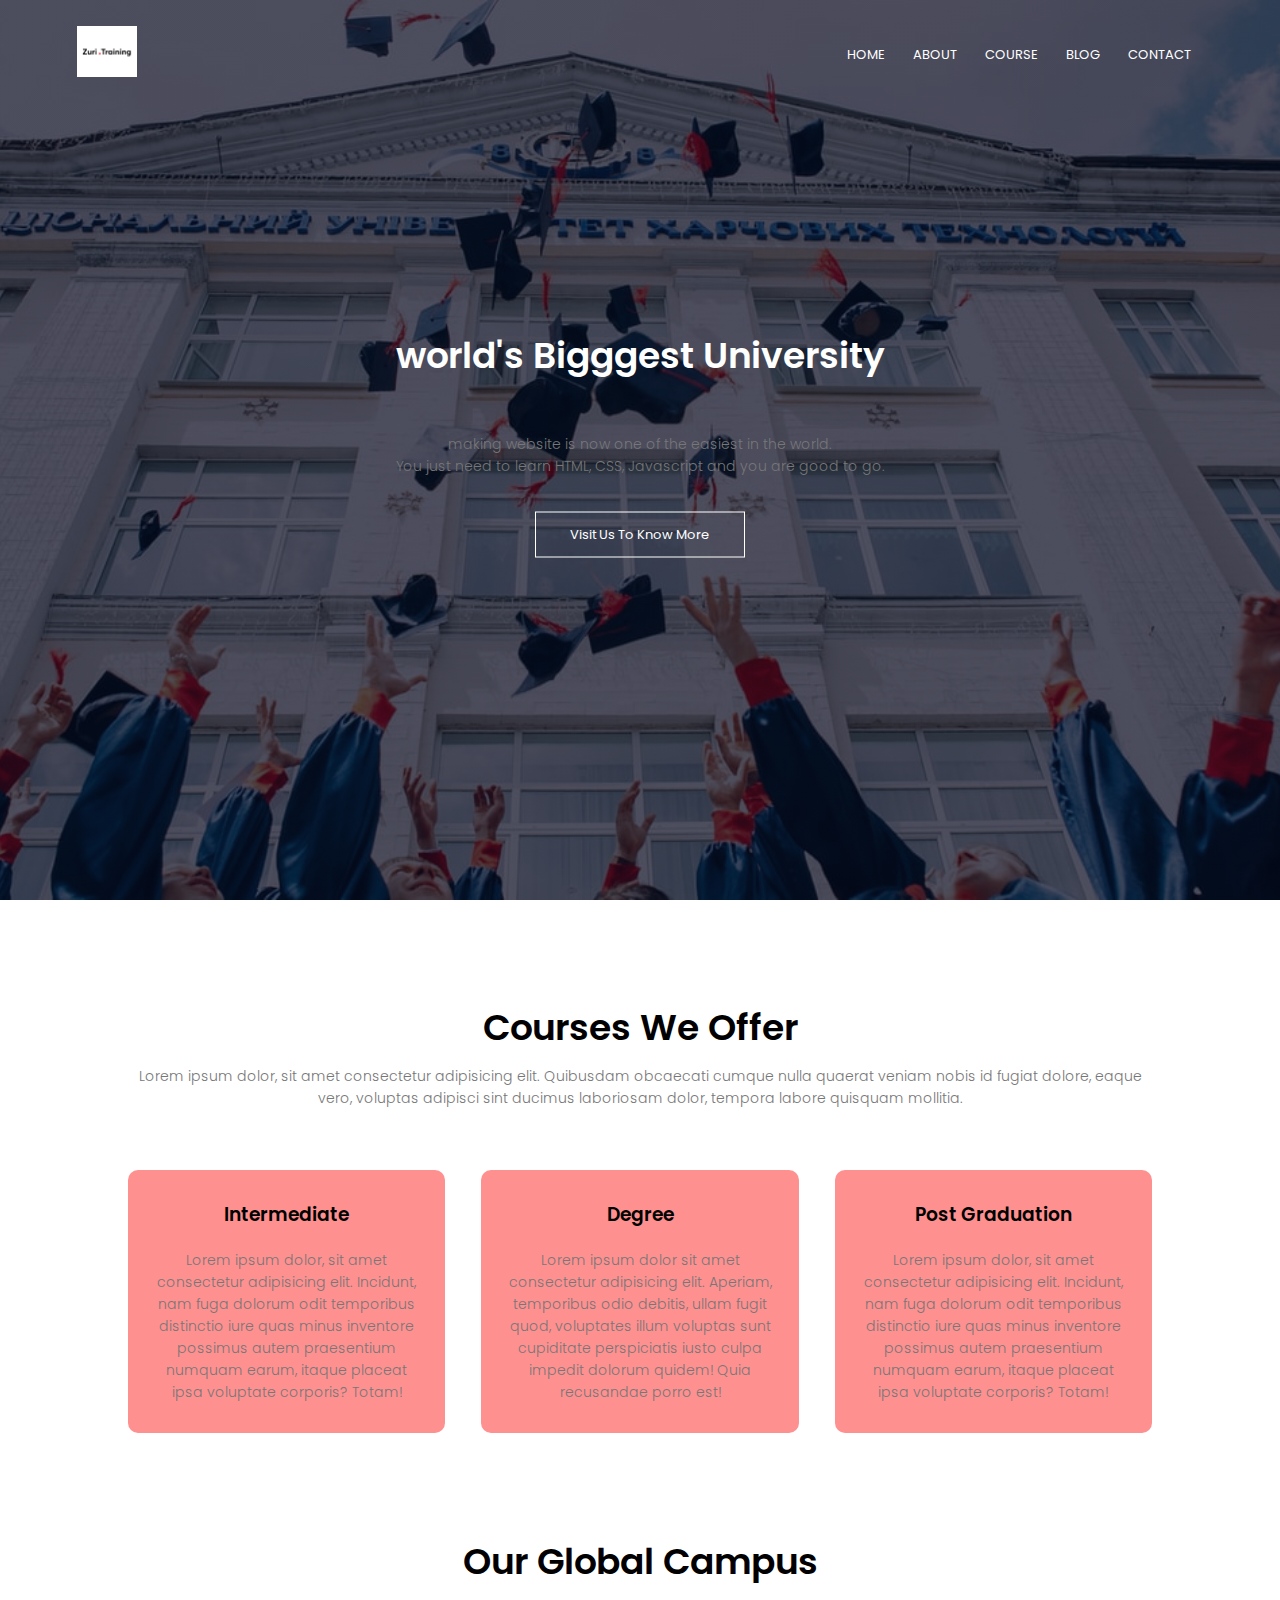
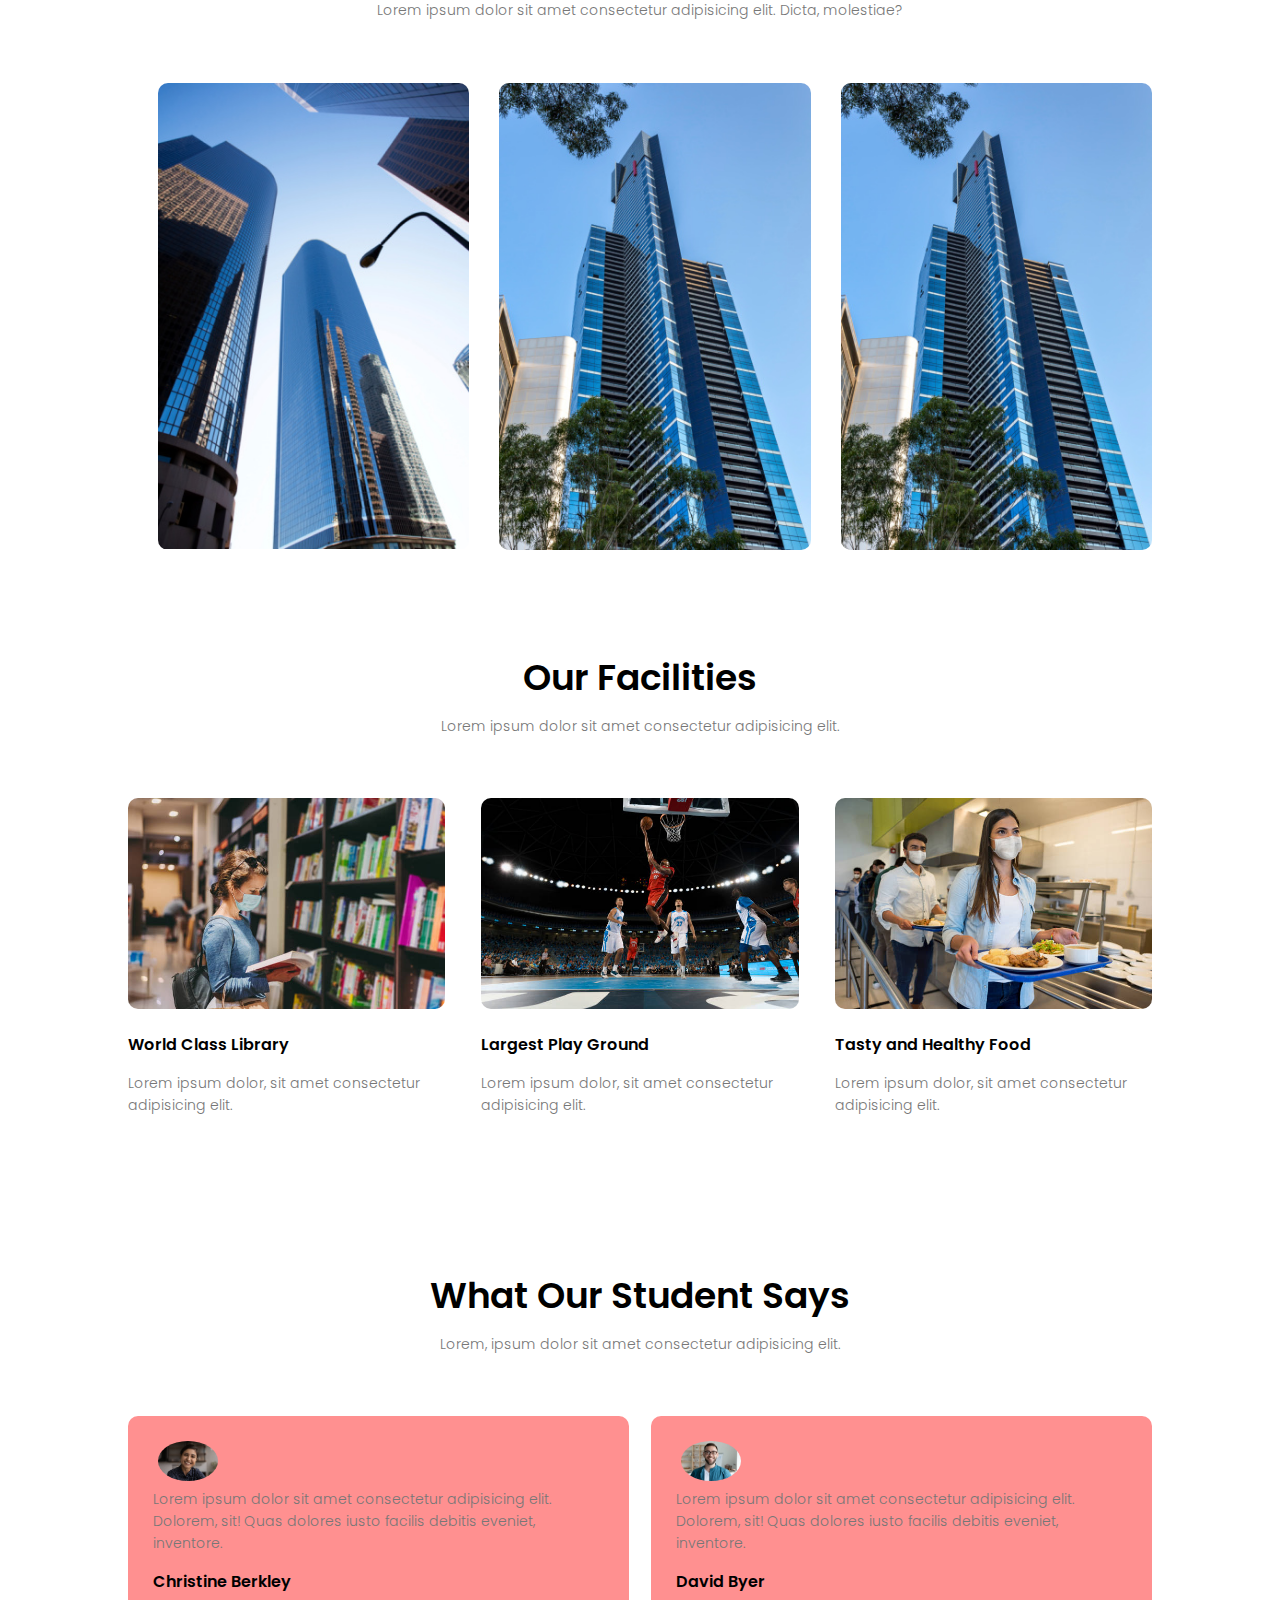
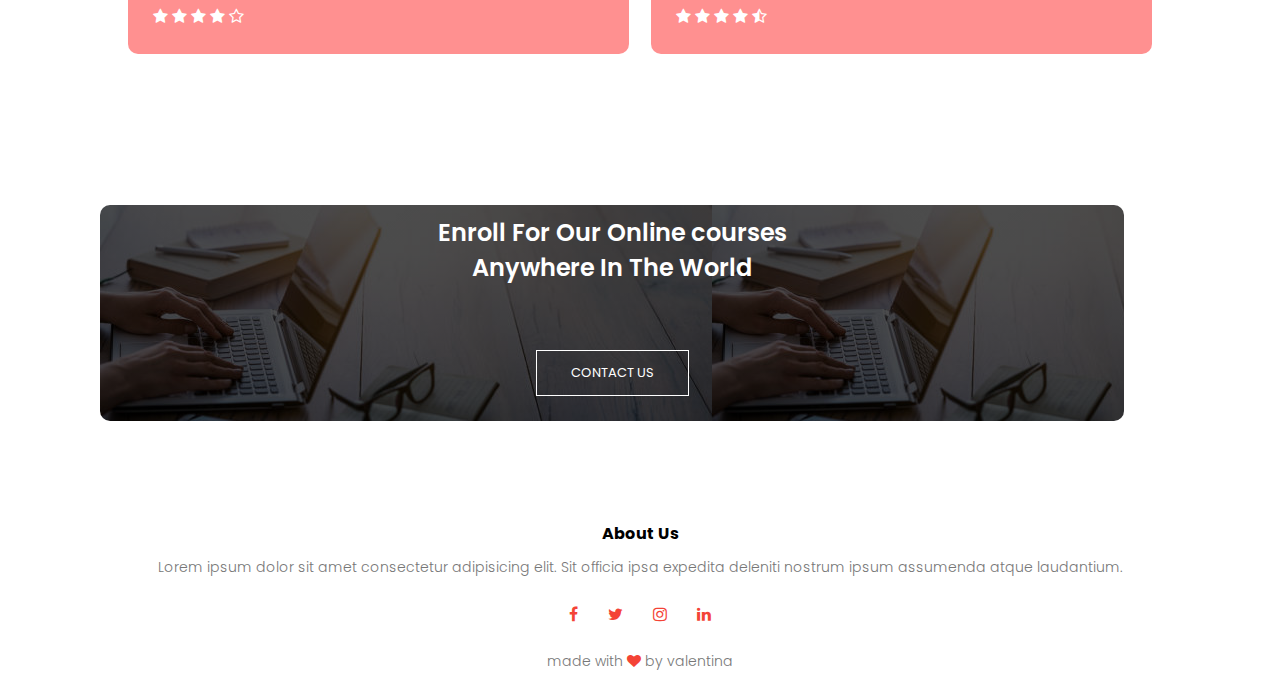
<file: index.html>
<!DOCTYPE html>
<html lang="en">
<head>
    <meta charset="UTF-8">
    <meta http-equiv="X-UA-Compatible" content="IE=edge">
    <meta name="viewport" content="width=device-width, initial-scale=1.0">
    <title>university website design</title>
    <link rel="stylesheet" href="main.css">

    <!---------poppins fonts----------------->

    <link rel="preconnect" href="https://fonts.googleapis.com">
<link rel="preconnect" href="https://fonts.gstatic.com" crossorigin>
<link href="https://fonts.googleapis.com/css2?family=Poppins:wght@200;300;400;600;700&display=swap" rel="stylesheet">

<!-----------font awesome icon--------------------------->

<link rel="stylesheet" href="font-awesome/css/font-awesome.css">

</head>
<body>
    <section class="header">
        <nav>
          <a href="index.html"><img src="images/zuri logo.png"></a> 
            <div class="nav-links" id= "navLinks">
                <i class="fa fa-times" onclick="hideMenu()"></i>
                <ul>
                    <li><a href="index.html">HOME</a></li>
                    <li><a href="about.html">ABOUT</a></li>
                    <li><a href="course.html">COURSE</a></li>
                    <li><a href="blog.html">BLOG</a></li>
                    <li><a href="contact.html">CONTACT</a></li> 
                </ul>
            </div>
            <i class="fa fa-bars" onclick="showMenu()"></i>
        </nav>
        <div class="text-box">
            <h1>world's Bigggest University</h1>
            <p>making website is now one of the easiest in the world. <br> You just need to learn HTML, CSS, Javascript and you are good to go.</p>
            <a  href="" class="hero-btn">Visit Us To Know More</a>
        </div>
    </section>

    <!----------- course--------->

    <section class="courses">
         <h1>Courses We Offer</h1>
         <p>Lorem ipsum dolor, sit amet consectetur adipisicing elit. Quibusdam obcaecati cumque nulla quaerat veniam nobis id fugiat dolore, eaque vero, voluptas adipisci sint ducimus laboriosam dolor, tempora labore quisquam mollitia.</p>

         <div class="row">
             <div class="course-col">
                 <h3>Intermediate</h3>
                 <p>Lorem ipsum dolor, sit amet consectetur adipisicing elit. Incidunt, nam fuga dolorum odit temporibus distinctio iure quas minus inventore possimus autem praesentium numquam earum, itaque placeat ipsa voluptate corporis? Totam!</p>
             </div>
             <div class="course-col">
                 <h3>Degree</h3>
                 <p>Lorem ipsum dolor sit amet consectetur adipisicing elit. Aperiam, temporibus odio debitis, ullam fugit quod, voluptates illum voluptas sunt cupiditate perspiciatis iusto culpa impedit dolorum quidem! Quia recusandae porro est!</p>
             </div>
             <div class="course-col">
                <h3>Post Graduation</h3>
                <p>Lorem ipsum dolor, sit amet consectetur adipisicing elit. Incidunt, nam fuga dolorum odit temporibus distinctio iure quas minus inventore possimus autem praesentium numquam earum, itaque placeat ipsa voluptate corporis? Totam!</p>
            </div>
         </div>
    </section>

    <!------campus------>

    <section class="campus">
        <h1>Our Global Campus</h1>
        <p>Lorem ipsum dolor sit amet consectetur adipisicing elit. Dicta, molestiae?</p>

        <div class="row">
            <div class="campus-col">
                <img src="images/tower.jpg" alt="campus">
                <div class="layer">
                    <h3>LONDON</h3>
                </div>
            </div>
            <div class="campus-col">
                <img src="images/eureka tower.jpg" alt="campus">
                <div class="layer">
                    <h3>NEW YORK</h3>
                </div>
            </div>
            <div class="campus-col">
                <img src="images/eureka tower.jpg" alt="campus">
                <div class="layer">
                    <h3>WASHINGTON</h3>
                </div>
            </div>
        </div>
    </section>

    <!------------Facilities-->
    <section class="facilities">
        <h1>Our Facilities</h1>
        <p>Lorem ipsum dolor sit amet consectetur adipisicing elit.</p>

        <div class="row">
            <div class="facilities-col">
                <img src="images/library2.jpg" alt="library">
                <h3>World Class Library</h3>
                <p>Lorem ipsum dolor, sit amet consectetur adipisicing elit.</p>
            </div>

            <div class="facilities-col">
                <img src="images/basketball.jpg" alt="basketball court">
                <h3>Largest Play Ground</h3>
                <p>Lorem ipsum dolor, sit amet consectetur adipisicing elit.</p>
            </div>

            <div class="facilities-col">
                <img src="images/cafeterium.jpg" alt="cafeteria">
                <h3>Tasty and Healthy Food</h3>
                <p>Lorem ipsum dolor, sit amet consectetur adipisicing elit.</p>
            </div>
        </div>
    </section>

    <!--------------Testimonials-------------------->
    <section class="testimonials">
        <h1>What Our Student Says</h1>
        <p>Lorem, ipsum dolor sit amet consectetur adipisicing elit.</p>

        <div class="row">
            <div class="testimonials-col">
                <img src="images/ppic.jpg" alt="profile picture">
                <div>
                    <p>Lorem ipsum dolor sit amet consectetur adipisicing elit. Dolorem, sit! Quas dolores iusto facilis debitis eveniet, inventore.</p>
                </div>
                <h3>Christine Berkley</h3>
                <i class="fa fa-star"></i>
                <i class="fa fa-star"></i>
                <i class="fa fa-star"></i>
                <i class="fa fa-star"></i>
                <i class="fa fa fa-star-o"></i>
            </div>
            <div class="testimonials-col">
                <img src="images/guypic.jpg" alt="profile picture">
                <div>
                    <p>Lorem ipsum dolor sit amet consectetur adipisicing elit. Dolorem, sit! Quas dolores iusto facilis debitis eveniet, inventore.</p>
                </div>
                <h3>David Byer</h3>
                <i class="fa fa-star"></i>
                <i class="fa fa-star"></i>
                <i class="fa fa-star"></i>
                <i class="fa fa-star"></i>
                <i class="fa fa fa-star-half-o"></i>
            </div>
        </div>
    </section>

    <section class="cta">
        <h1>Enroll For Our Online courses <br> Anywhere In The World </h1>
        <a href="" class="hero-btn">CONTACT US</a>
    </section>

<!-------------------footer------------------->
<section class="footer">
    <h4>About Us</h4>
    <p>Lorem ipsum dolor sit amet consectetur adipisicing elit. Sit officia ipsa expedita deleniti nostrum ipsum assumenda atque laudantium.</p>
    <div class="icons">
       <i class="fa fab fa-facebook"></i>
       <i class="fa fab fa-twitter"></i>
       <i class="fa fab fa-instagram"></i>
       <i class="fa fab fa-linkedin"></i>
    </div>
       <p>made with <i class="fa fab far fa-heart"></i></i> by valentina</p>
</section>











    <!-------------javascript for toggle menu--------------------->
    <script>
        var navLinks = document.getElementById("navLinks");
        function showMenu(){
            navLinks.style.right = "0";
        }
        function hideMenu(){
            navLinks.style.right = "-200px";
        }
    </script>
</body>
</html>
</file>
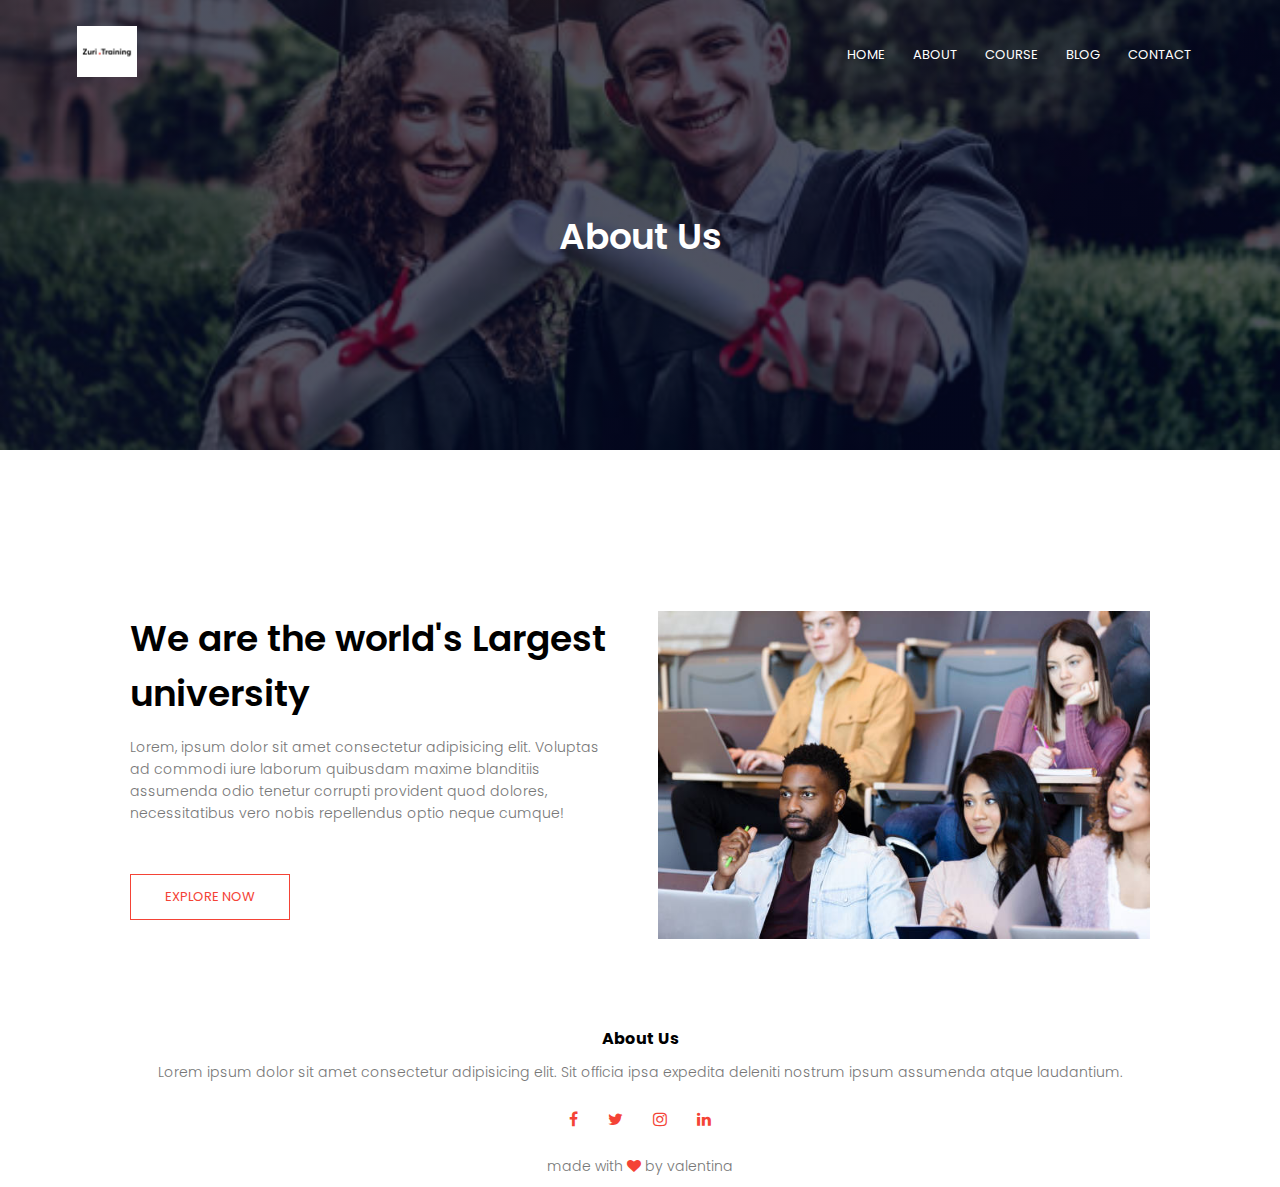
<file: about.html>
<!DOCTYPE html>
<html lang="en">
<head>
    <meta charset="UTF-8">
    <meta http-equiv="X-UA-Compatible" content="IE=edge">
    <meta name="viewport" content="width=device-width, initial-scale=1.0">
    <title>university website design</title>
    <link rel="stylesheet" href="main.css">

    <!---------poppins fonts----------------->

    <link rel="preconnect" href="https://fonts.googleapis.com">
<link rel="preconnect" href="https://fonts.gstatic.com" crossorigin>
<link href="https://fonts.googleapis.com/css2?family=Poppins:wght@200;300;400;600;700&display=swap" rel="stylesheet">

<!-----------font awesome icon--------------------------->

<link rel="stylesheet" href="font-awesome/css/font-awesome.css">

</head>
<body>
    <section class="sub-header">
        <nav>
          <a href="index.html"><img src="images/zuri logo.png"></a> 
            <div class="nav-links" id= "navLinks">
                <i class="fa fa-times" onclick="hideMenu()"></i>
                <ul>
                    <li><a href="index.html">HOME</a></li>
                    <li><a href="about.html">ABOUT</a></li>
                    <li><a href="course.html">COURSE</a></li>
                    <li><a href="blog.html">BLOG</a></li>
                    <li><a href="contact.html">CONTACT</a></li> 
                </ul>
            </div>
            <i class="fa fa-bars" onclick="showMenu()"></i>
        </nav>
        <h1>About Us</h1>
    </section>

   <!---------------about us content----------->
<section class="about-us">
    <div class="row">
        <div class="about-col">
            <h1>We are the world's Largest university</h1>
            <p>Lorem, ipsum dolor sit amet consectetur adipisicing elit. Voluptas ad commodi iure laborum quibusdam maxime blanditiis assumenda odio tenetur corrupti provident quod dolores, necessitatibus vero nobis repellendus optio neque cumque!</p>
            <a href="" class="hero-btn red-btn">EXPLORE NOW</a>
        </div>
        <div class="about-col">
            <img src="images/lecture.jpg">
        </div>
    </div>
</section>





















<!-------------------footer------------------->
<section class="footer">
    <h4>About Us</h4>
    <p>Lorem ipsum dolor sit amet consectetur adipisicing elit. Sit officia ipsa expedita deleniti nostrum ipsum assumenda atque laudantium.</p>
    <div class="icons">
       <i class="fa fab fa-facebook"></i>
       <i class="fa fab fa-twitter"></i>
       <i class="fa fab fa-instagram"></i>
       <i class="fa fab fa-linkedin"></i>
    </div>
       <p>made with <i class="fa fab far fa-heart"></i></i> by valentina</p>
</section>











    <!-------------javascript for toggle menu--------------------->
    <script>
        var navLinks = document.getElementById("navLinks");
        function showMenu(){
            navLinks.style.right = "0";
        }
        function hideMenu(){
            navLinks.style.right = "-200px";
        }
    </script>
</body>
</html>
</file>
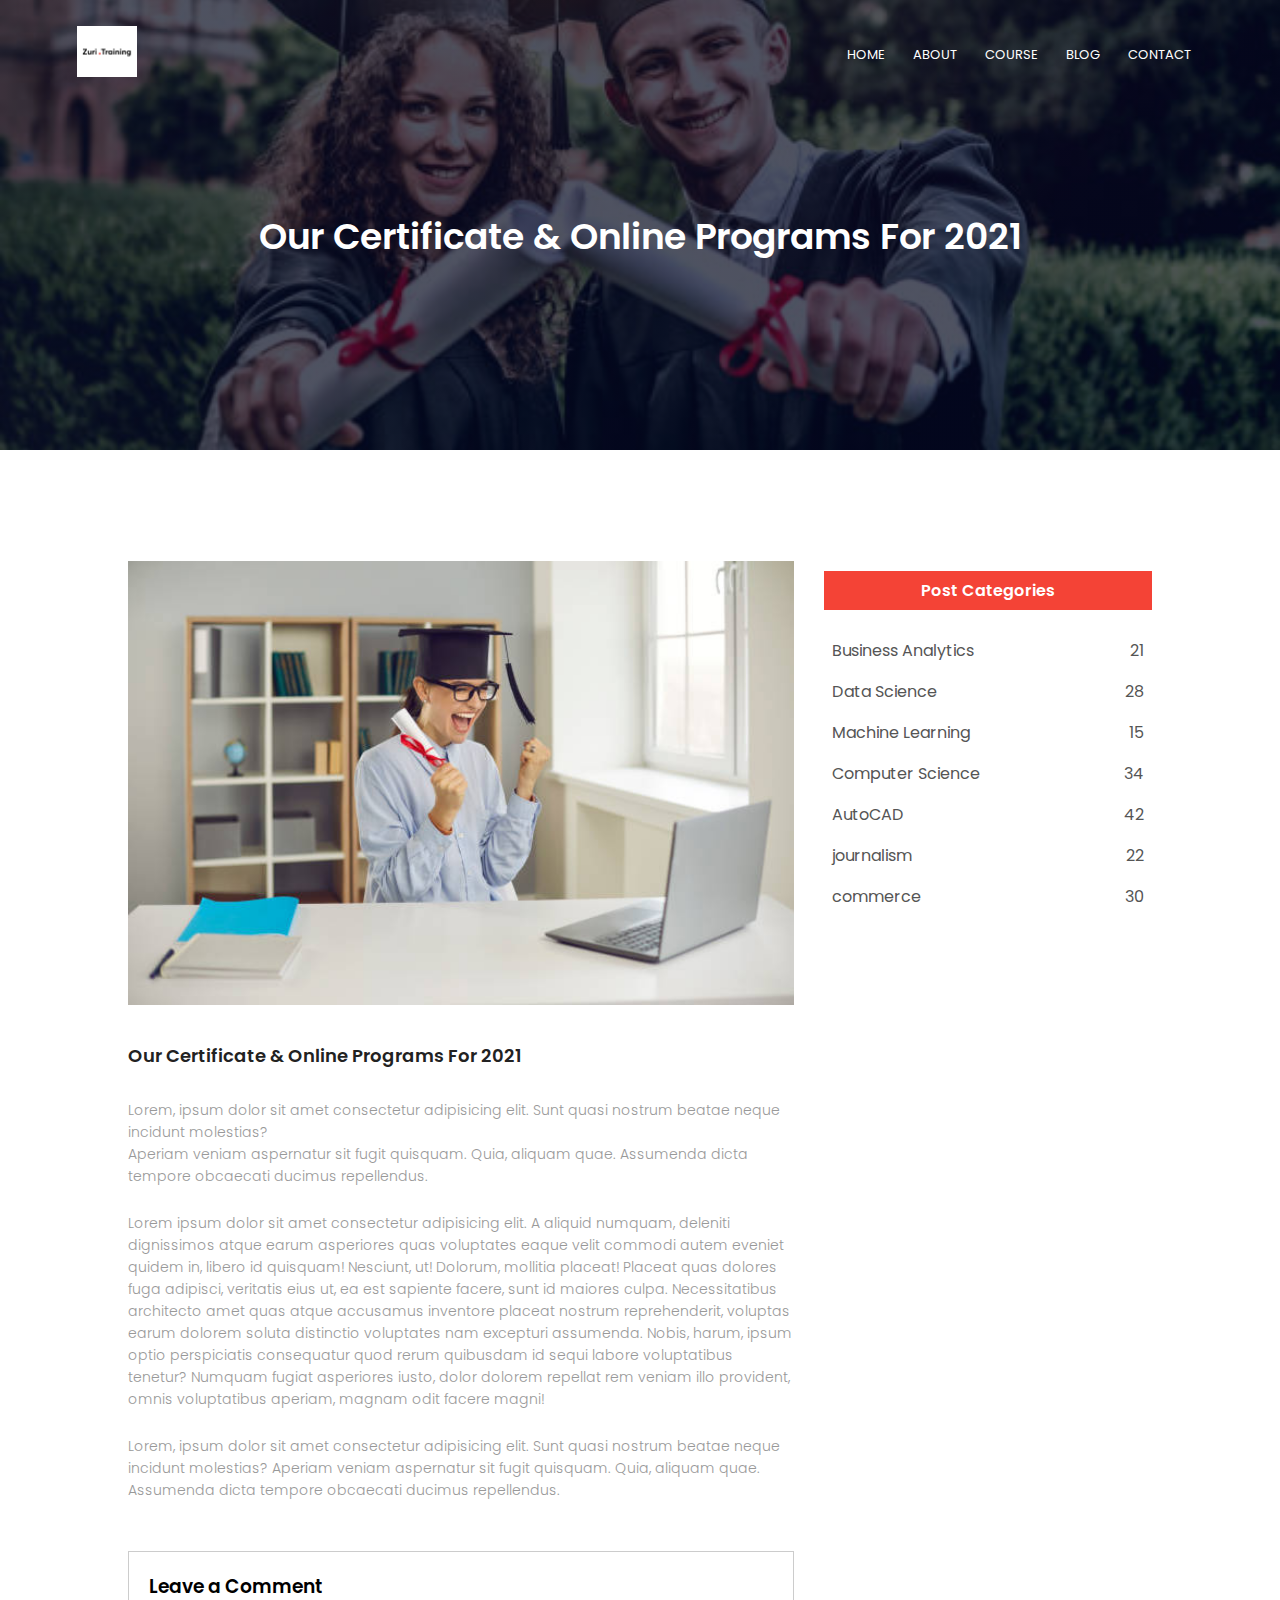
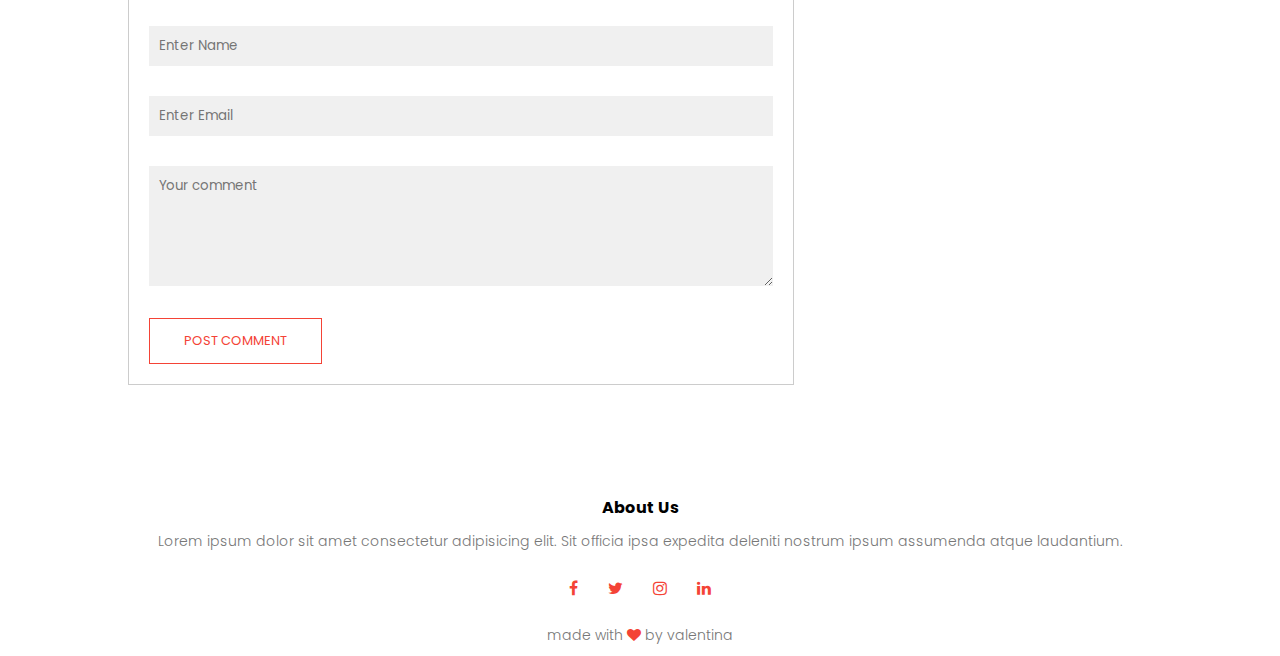
<file: blog.html>
<!DOCTYPE html>
<html lang="en">
<head>
    <meta charset="UTF-8">
    <meta http-equiv="X-UA-Compatible" content="IE=edge">
    <meta name="viewport" content="width=device-width, initial-scale=1.0">
    <title>university website design</title>
    <link rel="stylesheet" href="main.css">

    <!---------poppins fonts----------------->

    <link rel="preconnect" href="https://fonts.googleapis.com">
<link rel="preconnect" href="https://fonts.gstatic.com" crossorigin>
<link href="https://fonts.googleapis.com/css2?family=Poppins:wght@200;300;400;600;700&display=swap" rel="stylesheet">

<!-----------font awesome icon--------------------------->

<link rel="stylesheet" href="font-awesome/css/font-awesome.css">

</head>
<body>
    <section class="sub-header">
        <nav>
          <a href="index.html"><img src="images/zuri logo.png"></a> 
            <div class="nav-links" id= "navLinks">
                <i class="fa fa-times" onclick="hideMenu()"></i>
                <ul>
                    <li><a href="index.html">HOME</a></li>
                    <li><a href="about.html">ABOUT</a></li>
                    <li><a href="course.html">COURSE</a></li>
                    <li><a href="blog.html">BLOG</a></li>
                    <li><a href="contact.html">CONTACT</a></li> 
                </ul>
            </div>
            <i class="fa fa-bars" onclick="showMenu()"></i>
        </nav>
        <h1>Our Certificate & Online Programs For 2021</h1>
    </section>


<!------------------blog page content------------------>
<section class="blog-content">
    <div class="row">
        <div class="blog-left">
            <img src="images/online certificate.jpg">
            <h2>Our Certificate & Online Programs For 2021</h2>
            <p>Lorem, ipsum dolor sit amet consectetur adipisicing elit. Sunt quasi nostrum beatae neque incidunt molestias?<br> Aperiam veniam aspernatur sit fugit quisquam. Quia, aliquam quae. Assumenda dicta tempore obcaecati ducimus repellendus.</p>
            <br>
            <p>Lorem ipsum dolor sit amet consectetur adipisicing elit. A aliquid numquam, deleniti dignissimos atque earum asperiores quas voluptates eaque velit commodi autem eveniet quidem in, libero id quisquam! Nesciunt, ut! Dolorum, mollitia placeat! Placeat quas dolores fuga adipisci, veritatis eius ut, ea est sapiente facere, sunt id maiores culpa. Necessitatibus architecto amet quas atque accusamus inventore placeat nostrum reprehenderit, voluptas earum dolorem soluta distinctio voluptates nam excepturi assumenda. Nobis, harum, ipsum optio perspiciatis consequatur quod rerum quibusdam id sequi labore voluptatibus tenetur? Numquam fugiat asperiores iusto, dolor dolorem repellat rem veniam illo provident, omnis voluptatibus aperiam, magnam odit facere magni!</p>
            <br>
            <p>Lorem, ipsum dolor sit amet consectetur adipisicing elit. Sunt quasi nostrum beatae neque incidunt molestias? Aperiam veniam aspernatur sit fugit quisquam. Quia, aliquam quae. Assumenda dicta tempore obcaecati ducimus repellendus.</p>

            <div class="comment-box">
                <h3>Leave a Comment</h3>

                <form class="comment-form">
                    <input type="text" placeholder="Enter Name">
                    <input type="email" placeholder="Enter Email">
                    <textarea  rows="5" placeholder="Your comment"></textarea>
                    <button type="submit"class="hero-btn red-btn">POST COMMENT</button>
                </form>
            </div>
        </div>
        <div class="blog-right">
            <h3>Post Categories</h3>
            <div><span>Business Analytics</span>
                <span>21</span>
            </div>
            <div><span>Data Science</span>
                <span>28</span>
            </div>
            <div><span>Machine Learning</span>
                <span>15</span>
            </div>
            <div><span>Computer Science</span>
                <span>34</span>
            </div>
            <div><span>AutoCAD</span>
                <span>42</span>
            </div>
            <div><span>journalism</span>
                <span>22</span>
            </div>
            <div><span>commerce</span>
                <span>30</span>
            </div>
        </div>


    </div>
</section>

















<!-------------------footer------------------->
<section class="footer">
    <h4>About Us</h4>
    <p>Lorem ipsum dolor sit amet consectetur adipisicing elit. Sit officia ipsa expedita deleniti nostrum ipsum assumenda atque laudantium.</p>
    <div class="icons">
       <i class="fa fab fa-facebook"></i>
       <i class="fa fab fa-twitter"></i>
       <i class="fa fab fa-instagram"></i>
       <i class="fa fab fa-linkedin"></i>
    </div>
       <p>made with <i class="fa fab far fa-heart"></i></i> by valentina</p>
</section>











    <!-------------javascript for toggle menu--------------------->
    <script>
        var navLinks = document.getElementById("navLinks");
        function showMenu(){
            navLinks.style.right = "0";
        }
        function hideMenu(){
            navLinks.style.right = "-200px";
        }
    </script>
</body>
</html>
</file>
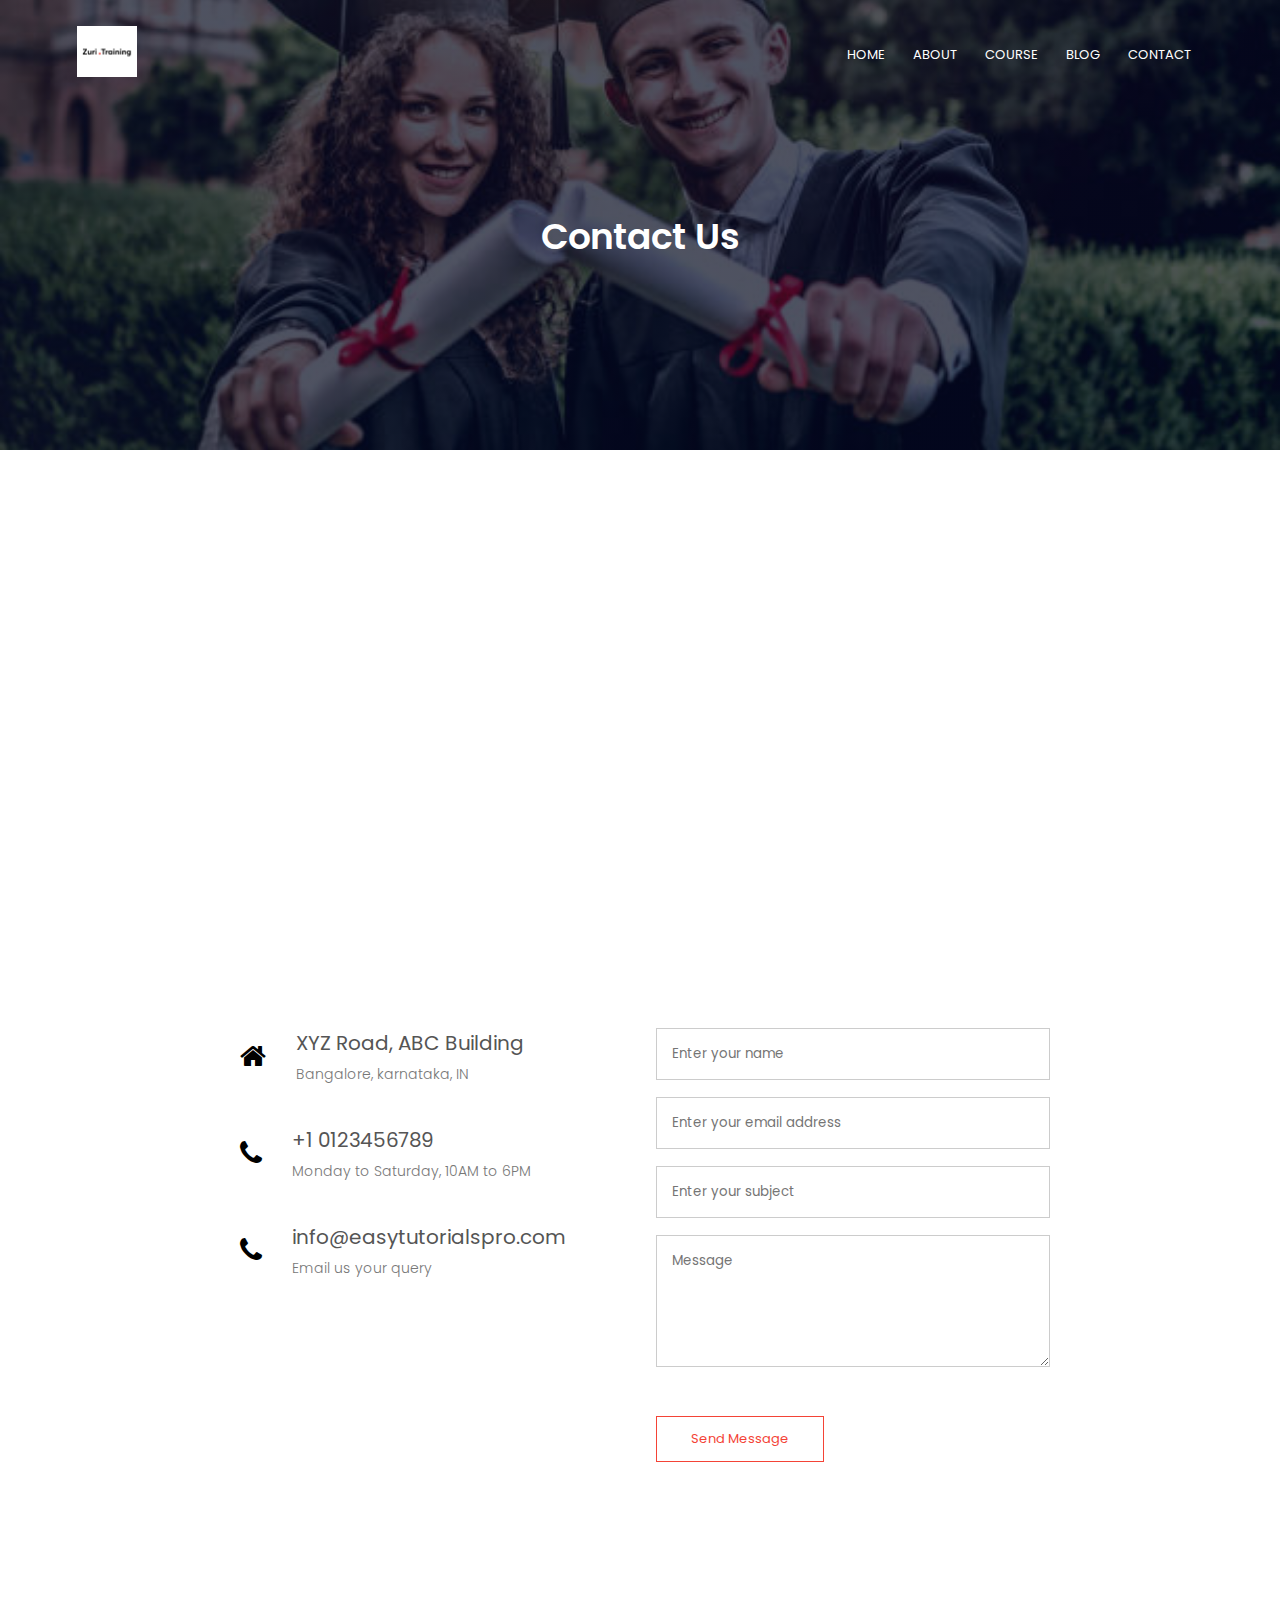
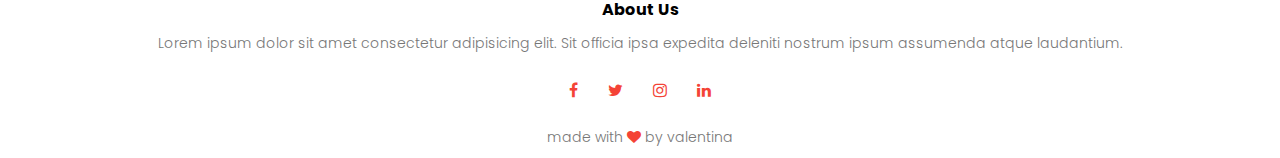
<file: contact.html>
<!DOCTYPE html>
<html lang="en">
<head>
    <meta charset="UTF-8">
    <meta http-equiv="X-UA-Compatible" content="IE=edge">
    <meta name="viewport" content="width=device-width, initial-scale=1.0">
    <title>university website design</title>
    <link rel="stylesheet" href="main.css">

    <!---------poppins fonts----------------->

    <link rel="preconnect" href="https://fonts.googleapis.com">
<link rel="preconnect" href="https://fonts.gstatic.com" crossorigin>
<link href="https://fonts.googleapis.com/css2?family=Poppins:wght@200;300;400;600;700&display=swap" rel="stylesheet">

<!-----------font awesome icon--------------------------->

<link rel="stylesheet" href="font-awesome/css/font-awesome.css">

</head>
<body>
    <section class="sub-header">
        <nav>
          <a href="index.html"><img src="images/zuri logo.png"></a> 
            <div class="nav-links" id= "navLinks">
                <i class="fa fa-times" onclick="hideMenu()"></i>
                <ul>
                    <li><a href="index.html">HOME</a></li>
                    <li><a href="about.html">ABOUT</a></li>
                    <li><a href="course.html">COURSE</a></li>
                    <li><a href="blog.html">BLOG</a></li>
                    <li><a href="contact.html">CONTACT</a></li> 
                </ul>
            </div>
            <i class="fa fa-bars" onclick="showMenu()"></i>
        </nav>
        <h1>Contact Us</h1>
    </section>

   <!---------------contact us----------->
<section class="location">
    <iframe src="https://www.google.com/maps/embed?pb=!1m18!1m12!1m3!1d507365.3245583991!2d3.0037633095566476!3d6.547977480168733!2m3!1f0!2f0!3f0!3m2!1i1024!2i768!4f13.1!3m3!1m2!1s0x103b8b2ae68280c1%3A0xdc9e87a367c3d9cb!2sLagos!5e0!3m2!1sen!2sng!4v1632333333161!5m2!1sen!2sng" width="600" height="450" style="border:0;" allowfullscreen="" loading="lazy"></iframe>

<section class="contact-us">

    <div class="row">
        <div class="contact-col">
           <div>
               <i class="fa fa-home"></i>
               <span>
                   <h5>XYZ Road, ABC Building</h5>
                   <p>Bangalore, karnataka, IN</p>
               </span>
           </div>
           <div>
                <i class="fa far fas fa-phone"></i>
                <span>
                    <h5>+1 0123456789</h5>
                    <p>Monday to Saturday, 10AM to 6PM</p>
                </span>
            </div>
            <div>
                <i class="fa far fas fa-phone"></i>
                <span>
                    <h5>info@easytutorialspro.com</h5>
                    <p>Email us your query</p>
                </span>
            </div>
        </div>
        <div class="contact-col">

            <form action="form-handler.php" method="post">
                <input type="text" name="name" placeholder="Enter your name"required>
                <input type="email" name="email" placeholder="Enter your email address"required>
                <input type="text" name="subject" placeholder="Enter your subject"required>
                <textarea  rows="5" name="message" placeholder="Message" required></textarea>
                <button type="submit" class="hero-btn red-btn">Send Message</button>

            </form>
        </div>
    </div>
</section>




</section>





















<!-------------------footer------------------->
<section class="footer">
    <h4>About Us</h4>
    <p>Lorem ipsum dolor sit amet consectetur adipisicing elit. Sit officia ipsa expedita deleniti nostrum ipsum assumenda atque laudantium.</p>
    <div class="icons">
       <i class="fa fab fa-facebook"></i>
       <i class="fa fab fa-twitter"></i>
       <i class="fa fab fa-instagram"></i>
       <i class="fa fab fa-linkedin"></i>
    </div>
       <p>made with <i class="fa fab far fa-heart"></i></i> by valentina</p>
</section>











    <!-------------javascript for toggle menu--------------------->
    <script>
        var navLinks = document.getElementById("navLinks");
        function showMenu(){
            navLinks.style.right = "0";
        }
        function hideMenu(){
            navLinks.style.right = "-200px";
        }
    </script>
</body>
</html>
</file>
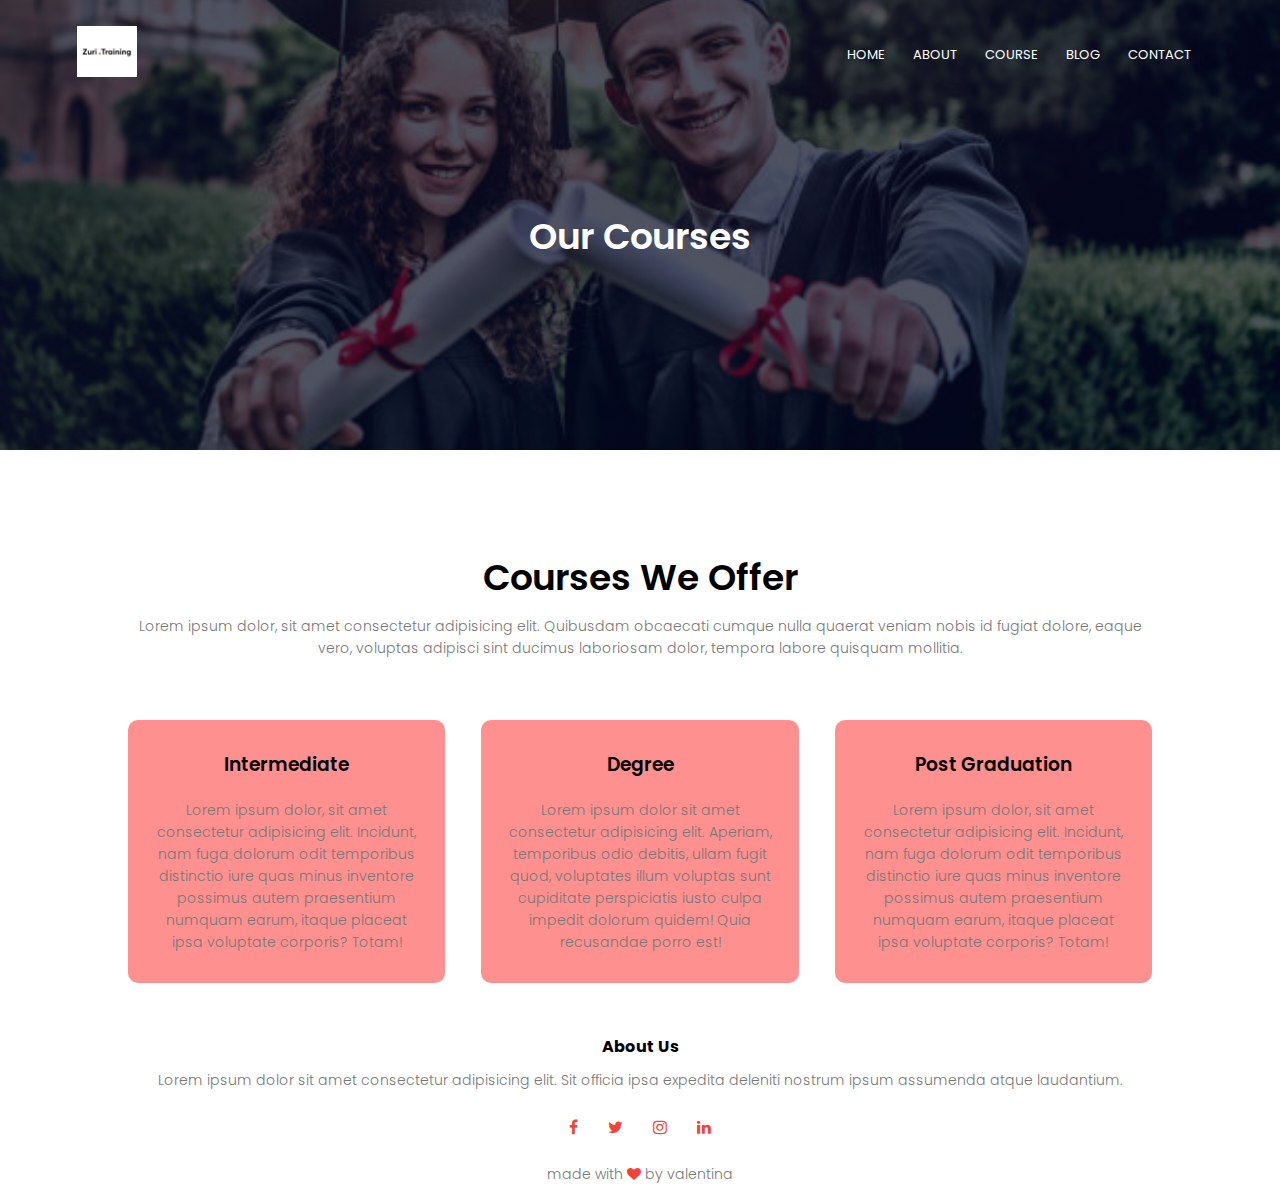
<file: course.html>
<!DOCTYPE html>
<html lang="en">
<head>
    <meta charset="UTF-8">
    <meta http-equiv="X-UA-Compatible" content="IE=edge">
    <meta name="viewport" content="width=device-width, initial-scale=1.0">
    <title>university website design</title>
    <link rel="stylesheet" href="main.css">

    <!---------poppins fonts----------------->

    <link rel="preconnect" href="https://fonts.googleapis.com">
<link rel="preconnect" href="https://fonts.gstatic.com" crossorigin>
<link href="https://fonts.googleapis.com/css2?family=Poppins:wght@200;300;400;600;700&display=swap" rel="stylesheet">

<!-----------font awesome icon--------------------------->

<link rel="stylesheet" href="font-awesome/css/font-awesome.css">

</head>
<body>
    <section class="sub-header">
        <nav>
          <a href="index.html"><img src="images/zuri logo.png"></a> 
            <div class="nav-links" id= "navLinks">
                <i class="fa fa-times" onclick="hideMenu()"></i>
                <ul>
                    <li><a href="index.html">HOME</a></li>
                    <li><a href="about.html">ABOUT</a></li>
                    <li><a href="course.html">COURSE</a></li>
                    <li><a href="blog.html">BLOG</a></li>
                    <li><a href="contact.html">CONTACT</a></li> 
                </ul>
            </div>
            <i class="fa fa-bars" onclick="showMenu()"></i>
        </nav>
        <h1>Our Courses</h1>
    </section>

        <!----------- course--------->

        <section class="courses">
            <h1>Courses We Offer</h1>
            <p>Lorem ipsum dolor, sit amet consectetur adipisicing elit. Quibusdam obcaecati cumque nulla quaerat veniam nobis id fugiat dolore, eaque vero, voluptas adipisci sint ducimus laboriosam dolor, tempora labore quisquam mollitia.</p>
   
            <div class="row">
                <div class="course-col">
                    <h3>Intermediate</h3>
                    <p>Lorem ipsum dolor, sit amet consectetur adipisicing elit. Incidunt, nam fuga dolorum odit temporibus distinctio iure quas minus inventore possimus autem praesentium numquam earum, itaque placeat ipsa voluptate corporis? Totam!</p>
                </div>
                <div class="course-col">
                    <h3>Degree</h3>
                    <p>Lorem ipsum dolor sit amet consectetur adipisicing elit. Aperiam, temporibus odio debitis, ullam fugit quod, voluptates illum voluptas sunt cupiditate perspiciatis iusto culpa impedit dolorum quidem! Quia recusandae porro est!</p>
                </div>
                <div class="course-col">
                   <h3>Post Graduation</h3>
                   <p>Lorem ipsum dolor, sit amet consectetur adipisicing elit. Incidunt, nam fuga dolorum odit temporibus distinctio iure quas minus inventore possimus autem praesentium numquam earum, itaque placeat ipsa voluptate corporis? Totam!</p>
               </div>
            </div>
       </section>
   






















<!-------------------footer------------------->
<section class="footer">
    <h4>About Us</h4>
    <p>Lorem ipsum dolor sit amet consectetur adipisicing elit. Sit officia ipsa expedita deleniti nostrum ipsum assumenda atque laudantium.</p>
    <div class="icons">
       <i class="fa fab fa-facebook"></i>
       <i class="fa fab fa-twitter"></i>
       <i class="fa fab fa-instagram"></i>
       <i class="fa fab fa-linkedin"></i>
    </div>
       <p>made with <i class="fa fab far fa-heart"></i></i> by valentina</p>
</section>











    <!-------------javascript for toggle menu--------------------->
    <script>
        var navLinks = document.getElementById("navLinks");
        function showMenu(){
            navLinks.style.right = "0";
        }
        function hideMenu(){
            navLinks.style.right = "-200px";
        }
    </script>
</body>
</html>
</file>
<file: main.css>
*{
    margin: 0;
    padding: 0;
    font-family: 'Poppins', sans-serif;
}

.header{
    min-height: 100vh ;
    width: 100%;
    background-image: linear-gradient(rgba(4,9,30,0.7),rgba(4,9,30,0.7)),url(images/happy\ graduates.jpg);
    background-position: center;
    background-size: cover;
    position: relative;
} 

nav{
    display: flex;
    padding: 2% 6%;
    justify-content: space-between;
    align-items: center;

}

nav img{
    width: 60px;
}

.nav-links{
       flex: 1;
       text-align: right;
}

.nav-links ul li{
    list-style: none;
    display: inline-block;
    padding: 8px 12px;
    position: relative;
}

.nav-links ul li a{
     color: #fff;
     text-decoration: none;
     font-size: 13px;
}

.nav-links ul li::after{
    content: '';
    width: 0%;
    height: 2px;
    background: #f44336;
    display: block;
    margin: auto;
    transition: 0.5s;

}

.nav-links ul li:hover::after{
    width: 100%;
}

.text-box{
    width: 90%;
    color: #fff;
    position: absolute;
    top: 50%;
    left: 50%;
    transform: translate(-50%,-50% );
    text-align: center;
}

.text-box h1{
    font-size: 120px;

}

.text-box h1{
    margin: 10px 0 40px;
    font-size: 36px;
    color: #fff;
}
 
.hero-btn{
    display: inline-block;
    text-decoration: none;
    color: #fff;
    border: 1px solid #fff;
    padding: 12px 34px;
    margin-top: 25px;
    font-size: 13px;
    background: transparent;
    position: relative;
    cursor: pointer;
}

.hero-btn:hover{
    border: 1px solid #f44336;
    background: #f44336;
    transition: 1s;
}

nav .fa{
    display: none;
}
@media(max-width: 700px){
    .text-box h1{
        font-size: 20px;
    }
    .nav-links ul li{
        display: block;
    }
    .nav-links{
        position: fixed;
        background: #f44336;
        height: 100vh;
        width: 200px;
        top: 0;
        right: -200px;
        text-align: left;
        z-index: 2;
        transition: 1s;
    }

    nav .fa{
        display: block;
        color: #fff;
        margin: 10px;
        font-size: 22px;
        cursor: pointer;

    }
    .nav-links ul{
        padding: 30px;
    }
}

/*------ courses ------ */
.courses{
    width: 80%;
    margin: auto;
    text-align: center;
    padding-top: 100px;
}
h1{
    font-size: 36px;
    font-weight: 600;
}

p{
    color: #777;
    font-size: 14px;
    font-weight: 300;
    line-height: 22px;
    padding: 10px;
}

.row{
    margin-top: 5%;
    display: flex;
    justify-content: space-between;
}

.course-col{
    flex-basis: 31%;
    background: #ff9090;
    border-radius: 10px;
    margin-bottom: 5%;
    padding: 20px 12px;
    box-sizing: border-box;
    transition: 0.5s;
}

h3{
    text-align: center;
    font-weight: 600;
    margin: 10px 0;
}

.course-col:hover{
    box-shadow: 0 0 20px 0px rgba(0,0,0,0.2);
}

 @media(max-width: 700px){
     .row{
         flex-direction: column;
     }
 }


 /*-----campus------*/ 
 .campus{
     width: 80%;
     margin: auto;
     text-align: center;
     padding-top: 50px;
 }

 .campus-col{
     flex-basis: 32%;
     border-radius: 10px;
     margin-left: 30px;
     position: relative;
     overflow: hidden;
 }

 .campus-col img{
     width: 100%;
     display: block;
 }

 .layer{
     background: transparent;
     height: 100%;
     width: 100%;
     position: absolute;
     top: 0;
     left: 0;
     transition: 0.5s;
 }

 .layer:hover{
     background: rgba(220,0,0,0.7);
 }

 .layer h3{
     width: 100%;
     font-weight: 500;
     color: #fff;
     font-size: 14px;
     bottom: 0; 
     left: 50%;
     transform: translateX(-50%);
     position: absolute;
     opacity: 0;
     transition: 0.5s;
 }
  
 .layer:hover h3{
     bottom: 49%;
     opacity: 1;
 }

 @media(max-width: 700px){
    .campus-col img{
        padding-top: 30px;
    
    }
}

/*-------- facilities ----------*/
.facilities{
    width: 80%;
    margin: auto;
    text-align: center;
    padding-top: 100px;
}
.facilities-col{
    flex-basis: 31%;
    border-radius: 10px;
    margin-bottom: 5%;
    text-align: left;
}
.facilities-col img{
    width: 100%;
   border-radius: 10px;

}
.facilities-col p{
    padding: 0;
    font-size: 14px;

}
.facilities-col h3{
    margin-top: 16px;
    margin-bottom: 15px;
    text-align: left;
    font-size: 16px;

}


/*--------------------testimonials-----------------*/
.testimonials{
    width: 80%;
    margin: auto;
    padding-top: 100px;
    text-align: center;
}
.testimonials-col{
    flex-basis: 44%;
    border-radius: 10px;
    margin-bottom: 5%;
    text-align: left;
    background: #ff9090;
    padding: 25px;
    cursor: pointer;

}
.testimonials-col img{
    height: 40px;
    margin-left: 5px ;
    margin-right: 10px;
    border-radius: 50%;
}
.testimonials-col p{
    padding: 0;
    font-size: 14px;
}
.testimonials-col h3{
    margin-top: 15px;
    text-align: left;
    font-size: 16px;
}
.testimonials-col .fa{
    color: #fff;
}

/*---------------call to action-----------------*/
.cta{
    margin: 100px;
    width: 80%;
    background-image: linear-gradient(rgba(0,0,0,0.7),rgba(0,0,0,0.7)),url(images/online\ classes2.jpg);
    border-radius: 10px;
    text-align: center;
    
}

.cta h1{
    color: #fff;
    margin-bottom: 40px;
    padding-top: 10px;
    font-size: 24px;
}

.hero-btn{
    margin-bottom: 25px;
}

@media(max-width: 700px){
    .cta{
       margin-left: 50px;
    }
    .cta h1{
        font-size: 22px;
    }
}

/*footer-----------------------------*/
.footer{
    width: 100%;
    text-align: center;
    padding: 30% o;
}
.icons .fa{
    color: #f44336;
    margin: 0 13px;
    cursor: pointer;
    padding: 18px 0;
}
.fa-heart{
    color: #f44336;
}

/*--------------------about us page--------------*/
.sub-header{
    height: 50vh;
    width: 100%;
    background-image: linear-gradient(rgba(4,9,30,0.7),rgba(4,9,30,0.7)),url(images/grad.jpg);
    background-position: center;
    background-size: cover;
    text-align: center;
    color: #fff;
}
.sub-header h1{
    margin-top: 100px;
}

.about-us{
    width: 80%;
    margin: auto;
    padding-top: 80px;
    padding-bottom: 50px;
}

.about-col{
    flex-basis: 48%;
    padding: 30px 2px;
}
.about-col img{
    width: 100%;
}
.about-co h1{
    padding-top: 0;
}
.about-col p{
    padding: 15px 0 25px;
}
.red-btn{
    border: 1px solid #f44336;
    background: transparent;
    color: #f44336;
}
.red-btn:hover{
    color: #fff;
}

/*------------blog-content------------*/
.blog-content{
    width: 80%;
    margin: auto;
    padding: 60px 0;
}
.blog-left{
    flex-basis: 65%;
}
.blog-left img{
    width: 100%;
}
.blog-left h2{
    color: #222;
    font-weight: 600;
    margin: 30px 0;
    font-size: 18px;
}
.blog-left p{
    color: #999;
    padding: 0;
}
.blog-right{
    flex-basis: 32%;
}
.blog-right h3{
    background: #f44336;
    color: #fff;
    padding: 7px 0;
    font-size: 16px;
    margin-bottom: 20px;
}
.blog-right div{
    display: flex;
    align-items: center;
    justify-content: space-between;
    color: #555;
    padding: 8px;
    box-sizing: border-box;
}

.comment-box{
    border: 1px solid #ccc;
    margin: 50px 0;
    padding: 10px 20px;
}

.comment-box h3{
    text-align: left;
}

.comment-form input, .comment-form textarea{
    width: 100%;
    padding: 10px;
    margin: 15px 0;
    box-sizing: border-box;
    border: none;
    outline: none;
    background: #f0f0f0;
}

.comment-form button{
    margin: 10px 0;
}

/*--------------contact us page---------*/
.location{
    width: 80%;
    margin: auto;
    padding: 80px 0;
}


.contact-us{
    width: 80%;
    margin: auto;
}
.contact-col{
    flex-basis: 48%;
    margin-bottom: 30px;
}
.contact-col div{
    display: flex;
    align-items: center;
    margin-bottom: 40px;
}
.contact-col div .fa{
    font-size: 28px;
    color: f44336;
    margin: 10px;
    margin-right: 30px;
}
.contact-col div p{
    padding: 0;
}
.contact-col div h5{
    font-size: 20px;
    margin-bottom: 5px;
    color: #555;
    font-weight: 400;
}
.contact-col input, .contact-col textarea{
    width: 100%;
    padding: 15px;
    margin-bottom: 17px;
    outline: none;
    border: 1px solid #ccc;
    box-sizing: border-box;
}
</file>
